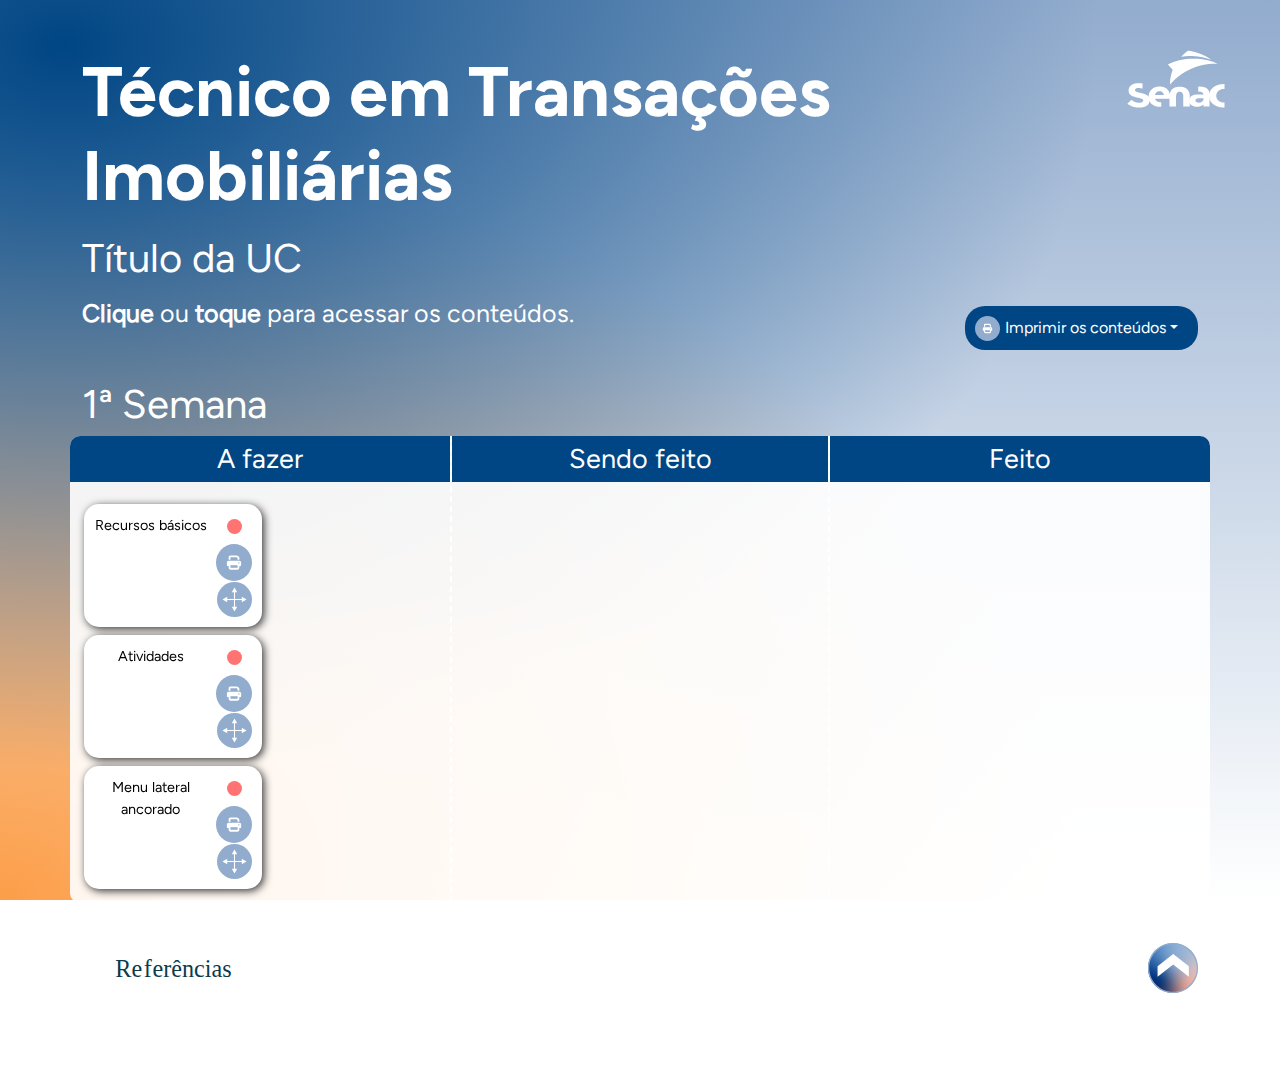
<file: index.html>
<!DOCTYPE html>
<html
  lang="pt-br"
  xmlns:mso="urn:schemas-microsoft-com:office:office"
  xmlns:msdt="uuid:C2F41010-65B3-11d1-A29F-00AA00C14882"
>
  <head>
    <meta charset="UTF-8" />
    <title>Técnico em Transações Imobiliárias</title>
    <meta name="viewport" content="width=device-width, initial-scale=1" />
    <link rel="stylesheet" href="assets/bootstrap/bootstrap.min.css" />
    <link rel="stylesheet" href="tela_inicial/default/css/cores.css" />
    <link rel="stylesheet" href="tela_inicial/default/css/style.css" />
    <script language="javascript">
	
      var uc = "TTIUC0" // aqui vai a sigla do curso e o numero da uc
    </script>
    <!--[if gte mso 9
      ]><xml>
        <mso:CustomDocumentProperties>
          <mso:display_urn_x003a_schemas-microsoft-com_x003a_office_x003a_office_x0023_Editor
            msdt:dt="string"
            >Gabriel
            Marques</mso:display_urn_x003a_schemas-microsoft-com_x003a_office_x003a_office_x0023_Editor
          >
          <mso:Order msdt:dt="string">20550400.0000000</mso:Order>
          <mso:display_urn_x003a_schemas-microsoft-com_x003a_office_x003a_office_x0023_Author
            msdt:dt="string"
            >Gabriel
            Marques</mso:display_urn_x003a_schemas-microsoft-com_x003a_office_x003a_office_x0023_Author
          >
          <mso:ContentTypeId msdt:dt="string"
            >0x010100393332CEE5C5294F9D2C3CF7CCDACBE5</mso:ContentTypeId
          >
        </mso:CustomDocumentProperties>
      </xml><!
    [endif]-->
  </head>

  <body class="bg-gradiente">
    <div class="circulo-1"></div>
    <div class="circulo-2"></div>

    <header>
      <div class="container">
        <div class="row justify-content-between">
          <div class="col-11">
            <h1>Técnico em Transações Imobiliárias</h1>
            <h2 class="my-3">Título da UC</h2>
          </div>
          <div class="col-1">
            <img src="tela_inicial/assets/logo_senac_2.png"/>
          </div>
        </div>
        <div class="row justify-content-between">
          <div class="col-12 col-lg-9">
            <h4><strong>Clique</strong> ou <strong>toque</strong> para acessar os conteúdos.</h4>
          </div>
          <div class="col-12 col-lg-2">
            <!--Botao com dropdown para selecionar os topicos do modulo para impressão-->
            <div class="dropdown">
              <button class="btMenuPrint dropdown-toggle" type="button" id="dropdownMenuPrint" data-bs-toggle="dropdown" aria-expanded="false">Imprimir os conteúdos</button>
              <ul class="dropdown-menu menuPrint" aria-labelledby="dropdownMenuPrint">
                <li><h6 class="dropdown-header">Semana 1</h6></li>
                <!--
                    Para imagens linkadas em um tópico onde estas estiverem em um diretorio diferente do padrão configurado no print2.js, devemos informar em qual pasta em que estão
                    as imagens(a pasta dentro do diretorio do topico, a partir da raiz do mesmo) utilizando a atributo data-imgpath="<nome da pasta>" no botão ou link que irá fazer
                    a chamada para o print. conforme o exemplo abaixo
                    <li><a class="dropdown-item imprimir" href="#" data-conteudo="01_recursos_basicos" data-imgpath="img">Recursos básicos</a></li>

                    caso o arquivo que deseja imprimir em uma pasta de conteudo nao seja index.html, podemos usar o atributo data-startpoint para passar o nome do arquivo
                    que deve ser aberto no print, por exemplo:
                    <a class="dropdown-item imprimir" href="#" data-conteudo="01_recursos_basicos" data-imgpath="img" data-startpoint="teste.html">Recursos básicos</a>
                -->
                <li><a class="dropdown-item imprimir" href="#" data-conteudo="01_recursos_basicos">Recursos básicos</a></li>
                <li><a class="dropdown-item imprimir" href="#" data-conteudo="02_atividades">Atividades</a></li>
                <li><a class="dropdown-item imprimir" href="#" data-conteudo="03_menu_lateral">Menu lateral ancorado</a></li>
                <li><a class="dropdown-item imprimir" href="#" data-conteudo="04_blocado">Template blocado</a></li>
                <li><a class="dropdown-item imprimir" href="#" data-conteudo="05_fundo_escuro">Template com background</a></li>
                <!-- <li role="separator" class="divider"></li>
                <li><h6 class="dropdown-header">Semana 2</h6></li>
                <li><a class="dropdown-item" href="#">...</a></li> -->
                <li role="separator" class="divider"></li>
                <li><a class="dropdown-item imprimir" href="#" data-conteudo="referencias">Referências</a></li>
              </ul>
            </div> 
          </div>
        </div>
      </div>
    </header>

    <div class="container grupos">
      <!-- 
			Uma div grupo contém os links de conteúdos de uma semana na UC, caso o curso
		tenha mais semanas, basta criar uma nova estrutura de grupo colocando um novo id (grupo6, por exemplo), se tiver menos semanas, basta excluir os grupos excedentes 
	     -->

      <!-- grupo 1 -->
      <div class="row">
        <div class="col-12">
          <h2>1ª Semana</h2>
        </div>
      </div>

      <div class="row grupo" data-group="grupo1">
        <h3 class="d-block d-lg-none">A fazer</h3>
        <div class="col-12 col-lg-4 drag-column">
          <h3 class="d-none d-lg-block">A fazer</h3>

          <ul class="drag-inner-list" id="1" data-index="lista-fazer">
            <!--
						exemplo de conteúdo em uma semana, cada link de conteúdo é um li
					    dentro de uma ul, sempre posicionados na lista-fazer inicialmente
				     -->
            <li class="drag-item fazer" data-item="link1" data-bs-toggle="tooltip" data-placement="top">
              <a href="01_recursos_basicos/index.html" target="_blank" class="link">Recursos básicos</a>
              <button class="btPrint imprimir" title="Imprimir o conteúdo" data-conteudo="01_recursos_basicos">Imprimir</button>
              <div class="dropdown dropdown-bubble">
                <a id="dLabel" data-bs-toggle="dropdown" data-bs-display="static" aria-haspopup="true" aria-expanded="false">
                  <span class="caret"></span>
                </a>
                <ul class="dropdown-menu" aria-labelledby="dLabel">
                  Mover para:
                  <li class="mover-fazer">A fazer</li>
                  <li class="mover-fazendo">Sendo feito</li>
                  <li class="mover-feito">Feito</li>
                </ul>
              </div>
            </li>
            <li class="drag-item fazer" data-item="link2" data-bs-toggle="tooltip" data-placement="top">
              <a href="02_atividades/index.html" target="_blank" class="link">Atividades</a>
              <button class="btPrint imprimir" title="Imprimir o conteúdo" data-conteudo="02_atividades">Imprimir</button>
              <div class="dropdown dropdown-bubble">
                <a id="dLabel" data-bs-toggle="dropdown" data-bs-display="static" aria-haspopup="true" aria-expanded="false">
                  <span class="caret"></span>
                </a>
                <ul class="dropdown-menu" aria-labelledby="dLabel">                 
                  Mover para:
                  <li class="mover-fazer">A fazer</li>
                  <li class="mover-fazendo">Sendo feito</li>
                  <li class="mover-feito">Feito</li>
                </ul>
              </div>
            </li>
            <li class="drag-item fazer" data-item="link3" data-bs-toggle="tooltip" data-placement="top">
              <a href="03_menu_lateral/index.html" target="_blank" class="link">Menu lateral ancorado</a>
              <button class="btPrint imprimir" title="Imprimir o conteúdo" data-conteudo="03_menu_lateral">Imprimir</button>
              <div class="dropdown dropdown-bubble">
                <a id="dLabel" data-bs-toggle="dropdown" aria-haspopup="true" data-bs-display="static" aria-expanded="false">
                  <span class="caret"></span>
                </a>
                <ul class="dropdown-menu" aria-labelledby="dLabel">
                  Mover para:
                  <li class="mover-fazer">A fazer</li>
                  <li class="mover-fazendo">Sendo feito</li>
                  <li class="mover-feito">Feito</li>
                </ul>
              </div>
            </li>
          </ul>
          <div class="mao">
            <img src="tela_inicial/assets/ico_mao.png" class="img-responsive" />
          </div>
        </div>

        <h3 class="d-block d-lg-none">Sendo feito</h3>
        <div
          class="col-12 col-lg-4 drag-column drag-column-in-progress"
        >
          <h3 class="d-none d-lg-block">Sendo feito</h3>
          <ul class="drag-inner-list" id="2" data-index="lista-fazendo"></ul>
        </div>
        <h3 class="d-block d-lg-none">Feito</h3>
        <div class="col-12 col-lg-4 drag-column">
          <h3 class="d-none d-lg-block">Feito</h3>
          <div class="setinha"></div>
          <div class="exemplo"></div>
          <ul class="drag-inner-list" id="3" data-index="lista-feito"></ul>
        </div>
      </div>
      <!-- grupo 1 -->

      <div class="d-flex justify-content-between">
        <a
          href="referencias/index.html"
          target="_blank"
          class="referencias"
          title="Referências"
          role="button"
          ><img
            src="tela_inicial/assets/btn_referencias.svg"
            alt="Referencias"
        /></a>
        <a href="#" class="voltar-topo" role="button" title="Voltar ao topo"><img src="assets/images/bt_topo.svg" class="seta-topo"></a>
      </div>

      <div class="modal fade" id="modal-id">
        <div class="modal-dialog">
          <div class="modal-content">
            <div class="modal-body">
              <div class="separador">
                <h4>Mover para:</h4>
              </div>
              <div class="separador">
                <p class="botao-fazendo">Sendo feito</p>
              </div>
              <div class="separador">
                <p class="botao-feito">Feito</p>
              </div>
            </div>
          </div>
        </div>
      </div>
    </div>
    <div class="circulo-3"></div>
    <div class="circulo-4"></div>


    <!-- partial -->
    <script src="tela_inicial/default/js/jquery.min.js"></script>

    <script src="tela_inicial/default/js/dragula.min.js"></script>
    <script src="tela_inicial/default/js/script.js"></script>
    <script src="assets/bootstrap/bootstrap.bundle.min.js"></script>
    <script src="tela_inicial/default/js/bootstrap.min.js"></script>
    <script>
      $(function () {
        var titulo;

        $(".drag-item.fazer").hover(function () {
          titulo = $(this).children().first().text();
          $(this).attr("data-original-title", titulo);
        });

        var tooltipTriggerList = [].slice.call(document.querySelectorAll('[data-bs-toggle="tooltip"]'))
        console.log(tooltipTriggerList)
        var tooltipList = tooltipTriggerList.map(function (tooltipTriggerEl) {
          return new bootstrap.Tooltip(tooltipTriggerEl)
        })


      });
    </script>
    <script>
      var scriptElem=document.createElement("script");
      scriptElem.src="https://plugin.handtalk.me/web/latest/handtalk.min.js",
      scriptElem.charset="UTF-8",
      scriptElem.onload=function(){
            window.ht = new HT({
                token:"bf5b7efb148a829a126a0e0c9fd533bf",
                align:"top",
                videoEnabled: true,
                ytEmbedReplace: true,           
                mobileConfig:{align:"right",
                              actionsAlign:"top",
                              customButtonStyle:{
                                    borderRadius:"6px",
                                    size:"38px",
                                    horizontalMargin:"13px",
                                    bottomMargin:"140px",
                                    rightMargin:"40px"}
                              }
              });        
          $('.ht-skip').attr("aria-hidden","true")
        },
      document.body.appendChild(scriptElem);
    </script>
  </body>
</html>
</file>
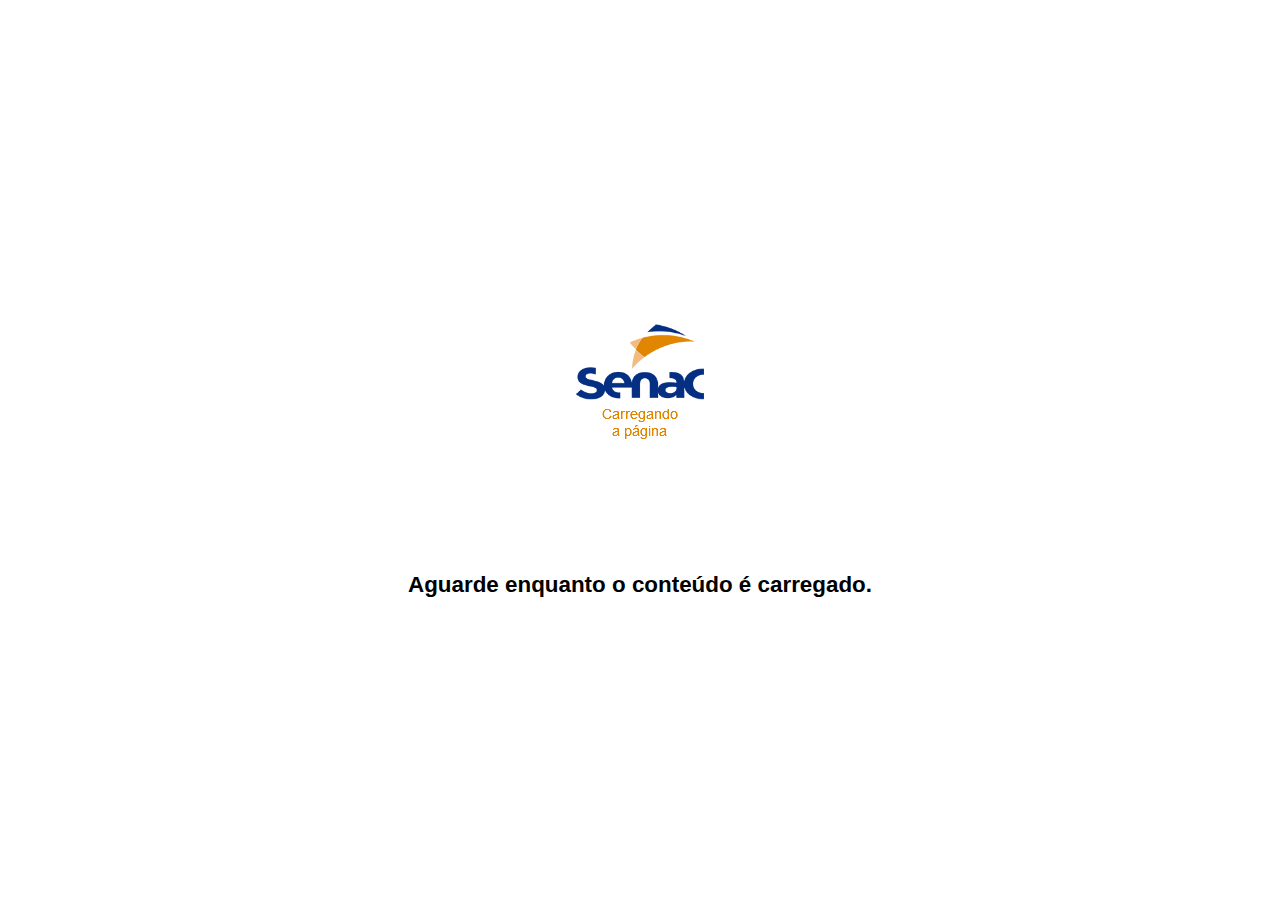
<file: print/index.html>
<!DOCTYPE html>
<html lang="pt-br">
<head>
    <link href="../assets/bootstrap/bootstrap.min.css" rel="stylesheet">
    <link href="../assets/css/preloader.css" rel="stylesheet">
    <link href="../assets/fa/css/all.min.css" type="text/css" rel="stylesheet">
    <link href="../assets/css/cores.css" type="text/css" media="all" rel="stylesheet">
    <link href="print/leitor.css" type="text/css" media="all" rel="stylesheet">
    <link href="print/print.css" type="text/css" rel="stylesheet">
    <title>Versão para impressão</title>
</head>
    <body>
        <div class="preloader">
            <div class="anim"></div>
            <p>Aguarde enquanto o conteúdo é carregado.</p>
        </div>
        <div class="bg-topo-print text-center">
            <button class="btn btn-info" onclick="window.close()">Cancelar</button><span class="text-white" style="margin-left: 10px; margin-right: 10px;">|</span>
            <button type="button" onclick="javascript:print()" class="btn btn-primary">
            <span class="fa fa-print"></span> Imprimir</button>
            <span class="d-none d-lg-inline-block"><span style="margin-left: 10px; margin-right: 10px;">|</span> <span class="fa fa-font" style="margin-right: 10px;"></span>
            <button class="btn btn-primary active" onclick="fontSize(0)">Padrão</button>
            <button class="btn btn-primary" onclick="fontSize(1)">Médio</button>
            <button class="btn btn-primary" onclick="fontSize(2)">Grande</button></span>
        </div>

        <img src="../assets/images/logo_senac_colorido.png" id="marcadaguaLogo">

        <div id="booklet" class="visualizar-print">
            <h1><span id="nome-curso"></span></h1>
            <div id="ajaxPages"></div>
        </div>

        <script src="../assets/js/jquery-3.6.0.min.js"></script>
        <script src="../assets/bootstrap/bootstrap.bundle.min.js"></script>
        <script src="print.js"></script>
    </body>
</html>
</file>
<file: tela_inicial/default/css/cores.css>
@charset "utf-8";
/*
	Variáveis em cascata para facilitar a mudança de cores de um curso para o outro.
*/
:root{
	--cor-primaria: #92ACCE;
	--cor-secundaria: #004684;
	--cor-terciaria: #fc9e49;

	--bg-gradiente-primario: var(--cor-terciaria);
	--gradiente-primario: linear-gradient(30deg, var(--cor-terciaria) 10%, rgba(50,176,175,1) 50%, var(--cor-secundaria) 92%);

	--gradiente-borda: linear-gradient(#fff, #fff) padding-box,
	linear-gradient(80deg, var(--cor-terciaria) 10%, var(--cor-primaria) 50%, var(--cor-secundaria) 92%) border-box;

	--bg-gradiente-secundario: rgb(80,215,226);
	--gradiente-secundario: linear-gradient(60deg, var(--cor-primaria) 0%, var(--cor-primaria) 18%, var(--cor-terciaria) 100%);


	--gradiente-fundo: var(--cor-terciaria);
	--gradiente-bg: radial-gradient(farthest-corner at 5% 5%, var(--cor-secundaria) 0%, transparent 60%), 
	radial-gradient(farthest-corner at 0 100%, var(--cor-terciaria) 0%, transparent 60%), 
	linear-gradient(180deg, var(--cor-primaria) 0%, #fff 100%);
}
/*layout com fundo gradiente*/
.bg-gradiente{
	background-image: var(--gradiente-bg);
}
.bg-gradiente .pagina > *{
	color: #fff;
}

/*elementos que levam gradiente primário - três cores*/
#topo, .prognroll-bar{
	background: var(--bg-gradiente-primario);
	background: var(--gradiente-primario);
}
.circulo-2, .circulo-4 {
	background: var(--cor-primaria);
}
.btMenuPrint, .drag-column h3{background-color: var(--cor-secundaria);}
.btMenuPrint:hover, 
.menuPrint.dropdown-menu li a:hover::before,
.dropdown-bubble .dropdown-menu{background-color: var(--cor-secundaria);}
</file>
<file: tela_inicial/default/css/style.css>
@charset "utf-8";

@font-face {
    font-family: "figtree";
    src: url("../fonts/Figtree-Regular.ttf");
}
@font-face {
    font-family: "figtree-italic";
    src: url("../fonts/Figtree-Italic.ttf");
}
@font-face {
    font-family: "figtree-bold";
    src: url("../fonts/Figtree-Bold.ttf");
}


* {
  box-sizing: border-box;
}
html{
  scroll-behavior: smooth;
}
body {
  background-attachment: fixed;
  width: 100%;
  height: 100vh;
  color: white;
  font-family: 'figtree';
  font-weight: 300;
  line-height: 1.5;
  -webkit-font-smoothing: antialiased;
  overflow-x: hidden;
  position:relative;
}

header {
  padding-top: 50px;
  margin-bottom: 30px;
}

h1 {
  font-family: 'figtree-bold' !important;
  font-weight: bold;
  font-size: 70px;
  color: #ffffff;
  margin-bottom: 0px;
}

h2 {
  font-family: 'figtree';
  font-size: 40px;
  color: #ffffff;
  font-weight: 300;
}

h3 {
  font-family: 'figtree';
  font-size: 27px;
  color: #000;
}
.h4, h4 {
  font-family: 'figtree';
  font-size: 25px;
}
hr {
  width: 200px;
  height: 10px;
  border-radius: 5px;
  background: #4A74C1;
  border-top: unset;
  margin: 10px 0 15px;
}
a{
  color: inherit;
}
a:hover {
  text-decoration: none;
  color: inherit;
}
li a{
  display: block;
  width: 100%;
  height: 100%;
}
.container.grupos{
  padding-bottom: 50px;
}

.grupo {
  background: rgba(255,255,255,.9);
  border-radius: 10px;
  display: flex;
  margin-bottom: 40px;
  position: relative;
  z-index: 10;
}

.grupo .drag-column {
  min-height: 220px;
  padding-left: 0;
  padding-right: 0;
  padding-top: 0;
}
.drag-column h3 {
  width: 100%;
  margin-top: 0;
  color: white;
  text-align: center;
  padding-top: 7px;
  padding-bottom: 7px;
}
.drag-column:first-of-type h3 {
  border-top-left-radius: 10px;
}
.drag-column:last-of-type h3 {
  border-top-right-radius: 10px;
}
.margin50{
  margin-top: 50px;
}
.drag-column-in-progress {
  border-right-style: dashed;
  border-left-style: dashed;
  border-color: #fff;
  border-width: 2px;
}
.drag-item > a {
  padding-top: 10px;
  width: 100%;
  overflow: hidden;
  height: 90%;
  line-height: 22px;
  padding-left: 10px;
  font-size: .9em;
  padding-right: 55px;
  text-decoration: none;
}

.border{
  padding: 10px;
  width: 100%;
  max-width: 640px;
  font-size: 1.4rem;
  border: 1px solid white;
  line-height: 1.4;
  margin-top: 10px;
  margin-bottom: 30px;
}

.exemplo {
  width: 197px;
  height: 142px;
  background: url(../../assets/card_instrucao.png) no-repeat;
  display: none;
  position: absolute;
}

.setinha {
  background-image: url(../../assets/seta.png);
  background-repeat: no-repeat;
  position: absolute;
  left: -120px;
  top: 130px;
  animation: seta 2s infinite;
  width: 0px;
  height: 34px;
  background-size: 134px 34px;
  display: none;
}

.btPrint{
  display: block;
  position: absolute;
  top: 40px;
  right: 10px;
  z-index: 99;
  background-image: url(../../assets/printer.svg);
  background-size: 38px;
  width: 36px;
  height: 37px;
  border-radius: 50%;
  background-position: center center;
  background-repeat: no-repeat;
  border: 0;
  font-size: 0;
}
.btPrint:hover{
  transform: scale(1.1);
}
.btMenuPrint{
  padding: 10px 20px;
  padding-left: 40px;
  font-size: 1.6rem;
  border-radius: 20px;
  border: 0;
  float: right;
  margin-top: .5rem;
  font-weight: 500;
  font-size: 16px;
  color: #fff;
  background-image: url(../../assets/printer.svg);
  background-size: 25px;
  background-repeat: no-repeat;
  background-position: 10px center;
}
.btMenuPrint:hover, .dropdown.dropdown-bubble:hover{
  transform: scale(1.1);
}
.menuPrint{
  border: 0;
}
.menuPrint.dropdown-menu li{
  border: 0;
  background-image: none !important;
}
.menuPrint.dropdown-menu li a::before{
  background-image: url(../../assets/printer.svg);
  content: "";
  display: inline-block;
  width: 30px;
  height: 30px;
  vertical-align: middle;
  border-radius: 15px;
  background-position: center center;
  background-size: 30px;
  background-repeat: no-repeat;
  margin-right: 5px;
  margin-left: -10px;  
}
ul.menuPrint.dropdown-menu:before{
  display: none;
}

.referencias{
  height: 80px;
  width: 200px;
}

@keyframes seta {
  0% {
    width: 0px;
    height: 34px;
  }
  80% {
    width: 134px;
    height: 34px;
  }
  100% {
    width: 134px;
    height: 34px;
  }
}

ul {
  list-style-type: none;
  margin: 0;
  padding: 0;
}

.drag-container {
  max-width: 1000px;
  margin: 20px auto;
}

.drag-list {
  display: flex;
  align-items: flex-start;
}

.drag-column h2 {
  font-size: 0.8rem;
  margin: 0;
  text-transform: uppercase;
  font-weight: 600;
}

.drag-inner-list {
  min-height: 150px;
  padding: 10px;
}

.drag-item {
  width: 197px;
  height: 130px;
  transition: all 0.3s cubic-bezier(0.23, 1, 0.32, 1);
  font-family: 'figtree', sans-serif;
  font-weight: 300;
  font-size: 16px;
  color: #000000;
  display: inline-grid;
  /* padding: 50px 15px; */
  text-align: center;
  cursor: pointer;
  background-size: contain;
  margin: 4px;
  border-radius: 15px;
  filter: drop-shadow(2px 2px 4px #333);
  position: relative;
  z-index: 1;
  background: #fff;
}
/* 
.drag-item:hover {
  transform: scale(1.03);
} */

.drag-item.fazer::before {
  content: '';
  display: block;
  height: 15px;
  width: 15px;
  background: #ff7373;
  border-radius: 100%;
  position: absolute;
  right: 20px;
  top: 15px;
}

.drag-item.fazendo::before {
  content: '';
  display: block;
  height: 15px;
  width: 15px;
  background: #f2e461;
  border-radius: 100%;
  position: absolute;
  right: 20px;
  top: 15px;
}

.drag-item.feito::before {
  content: '';
  display: block;
  height: 15px;
  width: 15px;
  background: #45ff9d;
  border-radius: 100%;
  position: absolute;
  right: 20px;
  top: 15px;
}

.drag-item.is-moving {
  -webkit-transform: scale(1.5);
  transform: scale(1.5);
  background: rgba(0, 0, 0, 0.8);
}

/* Dragula CSS  */

.gu-mirror {
  position: fixed !important;
  margin: 0 !important;
  z-index: 9999 !important;
  opacity: 0.8;
  list-style-type: none;
}

.gu-hide {
  display: none !important;
}

.gu-unselectable {
  -webkit-user-select: none !important;
  -moz-user-select: none !important;
  -ms-user-select: none !important;
  user-select: none !important;
}

.gu-transit {
  opacity: 0.2;
}

@media (max-width: 991px) {
  header{
    padding-top: 15px;
    margin-bottom: 30px;
  }
  h1{
    font-size: 40px;
  }
  h2 {
    font-size: 32px;
  }
  h3 {
    background: rgba(255,255,255,.9);
    margin: 0;
    padding: 10px 20px;
    display: flex;
    border-top-left-radius: 20px;
    border-top-right-radius: 20px;
  }
  .grupo {
    display: block;
    background-color: unset;
  }
  .drag-column-in-progress {
    border: unset;
  }
  .drag-inner-list {
    height: 100px;
    display: inline-flex;
  }
  .drag-list {
    display: block;
  }
  .grupo .drag-column {
    min-height: 167px;
    margin-bottom: 50px;
    background: rgba(255,255,255,.9);
    overflow-x: scroll;
    border-bottom-right-radius: 20px;
    border-bottom-left-radius: 20px;
  }
  .visible-xs {
    display: flex !important;
  }
  hr {
    width: 200px;
    height: 13px;
    border-radius: 5px;
    background: #4A74C1 ;
    border-top: unset;
    margin: 20px 0 0;
}
.margin50 {
  margin-top: unset;
}
.drag-item{
  margin-right: 20px;

}
}

@media screen and (min-width: 1600px) {
  .container {
    width: 1360px;
  }
}

.dropdown-bubble{
  display: inline-table;
  text-align: right;
}

.dropdown-bubble .dropdown-menu {
  margin-top: 0.8em;
  color: #ffffff;
  min-width: 108px;
  padding: 0 9px;
  border-radius: 6px;
  right: 0;
  bottom: 50px;
  height: 74px;  
}
.dropdown.dropdown-bubble{
  background: url(../../assets/direcionais.svg) no-repeat right 10px bottom 10px;
  background-size: 35px;
}
.show {
  position: relative;
  z-index: 100;
}
.caret {
  display: inline-block;
  width: 45px;
  height: 0;
  color: transparent;  

}

.dropdown-bubble .dropdown-menu li{
  cursor: pointer;
  font-weight: bold;
}



@media only screen and (min-width: 1000px) and (max-width: 1400px){
  .drag-item {
    width: 178px;
    height: 123px;
    background-size: contain;
  }
}

.mao{
  position: absolute;
  width: 35px;
  bottom: 0;
  left: 82%;
  animation: anima-mao 3s;
  animation-iteration-count: 2;
  display: none;
}

@keyframes anima-mao{
  from
  {
    left: 82%;
  }
  to 
  {
    left: 10%;
  }
}

.modal-dialog {
  position: fixed;
  width: 78%;
  margin: 10px;
  bottom: 0;
  left: 8%;
}

.modal-body{
  color: #007950;
  text-align: center;
  padding: 3px;
}

.modal-body h4{
  font-size: 22px !important;
}

.modal-body p{
  font-weight: bold;
  font-size: 22px;
  cursor: pointer;
}

.separador{
  border-bottom: 1px solid #e7e7e0;
}

.separador:nth-child(3){
  border-bottom: unset;
}


.ui-loading .ui-loader { display: block; }
.ui-loader { display: none; position: absolute; opacity: .85; z-index: 100; left: 50%; width: 200px; margin-left: -130px; margin-top: -35px; padding: 10px 30px; }



/**
*** Seta para BAIXO
**/
.dropdown-menu:before {
  content: "";
  display: block;
  vertical-align: middle;
  margin-right: 10px;
  width: 0;
  height: 0;
  border-left: 7px solid transparent;
  border-right: 7px solid transparent;
  border-top: 7px solid var(--cor-primaria);
  position: absolute;
  top: 72px;
  right: 0;
}
.dropdown-menu li{
  border-bottom: 0.8px dashed #eeee;
}

.disabled, .disabled h3{
  color: #AEB7B2;
  background: #E1F3EC;
}

.dropdown-menu .disabled{
  color: #AEB7B2;
  background-color: unset;
}

.voltar-topo{
  height: 50px;
  width: 50px;
  z-index: 999;
}
.voltar-topo:hover{transform: scale(1.1);}

.mover-fazer{
  display: none;
}





@media only screen and (min-width:1000px) and (max-width: 1400px){
  .dropdown-bubble .dropdown-menu{
    padding: 0 8px;
  }

  .dropdown-menu::before {
    content: "";
    display: block;
    vertical-align: middle;
    margin-right: 10px;
    width: 0;
    height: 0;
    border-left: 7px solid transparent;
    border-right: 7px solidtransparent;
    border-top: 7px solid    #808DA3;
    position: absolute;
    top: 63px;
    right: 15px;
}
.drag-item p {
  padding: 38px 10px 0;
}
}

.tooltip.in{
  opacity: 1;
}
.tooltip > .tooltip-inner {
  background-color: #808DA3;
  opacity: 1;
}

.tooltip-arrow{ 
  border-top-color:#808DA3 !important; 
}




/*ajustes para o botao com popup*/

.drag-item{
  position: relative;
}

.dropdown.dropdown-bubble{
  height: 55px;
  width: 55px;
  bottom: 0;
  right: 0;
  position: absolute;
}
.dropdown.dropdown-bubble > .ui-link{
  position: absolute;
  bottom: 0;
  right: 0;
  width: 100%;
}


.circulo-1 {
  position: absolute;
  left: -250px;
  z-index: 3;
}
.circulo-1 {
  position: absolute;
  left: -250px;
  z-index: 3;
  width: 500px;
  height: 500px;
  background: url(../../../assets/images/quadrado_ripado.svg) no-repeat;
  background-size: cover;
  top: -55px;
  transform: rotate(20deg);
}
.circulo-2 {
  height: 250px;
  width: 250px;
  position: absolute;
  top: 435px;
  left: -20px;
  transform: rotate(200deg);
}

.circulo-3 {
  transform: rotate(200deg);
  background: url(../../../assets/images/quadrado_ripado.svg) no-repeat;
  position: absolute;
  width: 500px;
  height: 500px;
  bottom: -385px;
  right: -60px;
  background-size: cover;
}
.circulo-4 {
  height: 150px;
  transform: rotate(200deg);
  width: 150px;
  position: absolute;
  bottom: 50px;
  right: 30px;
}
@media screen and (max-width: 2000px) {
  .circulo-1, .circulo-2, .circulo-3, .circulo-4 {
    transform: scale(0.7) rotate(200deg);
    z-index: 9;
  }

}
@media screen and (max-width: 1680px) {
  .circulo-2, .circulo-3, .circulo-4 {
    transform: rotate(200deg) scale(0.5);
    z-index: 9;
  }
  .circulo-1 {
    left: -325px;
    transform: rotate(20deg) scale(0.5);
  }
  .circulo-2 {
    top: 200px;
    z-index: 2;
    left: -150px;
  }
  .circulo-3{right: -245px;}
  .circulo-4 {
    right: 0px;
    bottom: -100px;
  }
}

@media screen and (max-width: 1330px) {
  .circulo-1, .circulo-2, .circulo-3, .circulo-4 {
    display: none;
  }
}

@media screen and (max-width:500px) {
  .grupo {
    padding-left: 15px;
    padding-right: 15px;
  }
  .grupo .drag-column{overflow-y: hidden;}
}
</file>
<file: assets/css/preloader.css>
.preloader{
    width: 100vw;
    height: 100vh;
    background-color: white;
    display: flex;
    flex-direction: column;
    justify-content: center;
    align-items: center;
    position: fixed;
    z-index: 9999;
    left: 0;
    top: 0;
}
@keyframes preloaderAnim {
    from{
        background-position: 0;
    }
    to{
        background-position: -1410px;
    }
}
.preloader .anim{
    background-image: url(../images/senac_loader.png);
    width: 234px;
    height: 238px;
    animation: preloaderAnim 800ms steps(6) infinite;
    background-repeat: no-repeat;
    margin-bottom: 2rem;
}
.preloader p{
    font-size: 1.4rem;
    font-family: sans-serif;
    font-weight: bolder;
    color: #14438F;
    text-align: center;
}
</file>
<file: assets/css/cores.css>
@charset "utf-8";
/*
	Variáveis em cascata para facilitar a mudança de cores de um curso para o outro.
*/
:root{
	--cor-primaria: #92acce;
	--cor-secundaria: #004684;
	--cor-terciaria: #fc9e49;

	--bg-gradiente-topo: var(--cor-terciaria);
	--gradiente-topo: linear-gradient(90deg, var(--cor-secundaria) 0%, var(--cor-primaria) 50%, var(--cor-terciaria) 100%);

	--gradiente-borda: linear-gradient(#fff, #fff) padding-box,
	linear-gradient(270deg, var(--cor-terciaria) 0%, var(--cor-secundaria) 100%) border-box;

	--bg-gradiente-menu: var(--cor-terciaria);
	--gradiente-menu: radial-gradient(farthest-corner at 0 0, var(--cor-terciaria) 0%, transparent 60%), 
	radial-gradient(farthest-corner at 100% 100%, var(--cor-secundaria) 0%, transparent 60%), 
	linear-gradient(180deg, var(--cor-primaria) 0%, var(--cor-primaria) 100%);

	--gradiente-referencias: radial-gradient(circle at 0 10%, var(--cor-primaria) 0, transparent 50%), radial-gradient(circle at 40% 150%, var(--cor-secundaria) 0, #fff 60%);

	--gradiente-fundo: var(--cor-terciaria);
	--gradiente-bg: radial-gradient(farthest-corner at 5% 5%, var(--cor-terciaria) 0%, transparent 60%), 
	radial-gradient(farthest-corner at 0 100%, var(--cor-secundaria) 0%, transparent 60%), 
	linear-gradient(180deg, var(--cor-primaria) 0%, #fff 100%);
}

/*ALTERAR MANUAL PARA TODOS OS CURSOS*/
.bt-objeto .camada-blur{
	background: rgba(146, 172, 206, 0.6);
}
/*ALTERAR PARA TODOS OS CURSOS*/

/*layout com fundo gradiente*/
.bg-gradiente{
	background-color: var(--gradiente-fundo);
	background-image: var(--gradiente-bg);
}
.bg-gradiente .pagina > *{
	color: #fff;
}

/*página de referências*/
.referencias{
    background: var(--gradiente-referencias);
}

/*elementos que levam gradiente primário - três cores*/
#topo, .prognroll-bar{
	background: var(--bg-gradiente-topo);
	background: var(--gradiente-topo);
}
.borda-colorida, .destaque.borda-colorida{
	background: var(--gradiente-borda);
	color: #000;
}

/*elementos que levam gradiente secundário - duas cores*/
.modal-header, .destaque.gradiente,
.multipla-escolha button::before, .game-titulo,
.audio-player input[type=range]::-webkit-slider-thumb,
.audio-player input[type=range]::-webkit-slider-runnable-track,
.audio-player input[type=range]:focus::-webkit-slider-runnable-track{
	background: linear-gradient(270deg, var(--cor-terciaria) 0%, var(--cor-secundaria) 100%);
}
.audio-player input[type=range]::-moz-range-track,
.audio-player input[type=range]::-moz-range-thumb {
	background: var(--bg-gradiente-topo);
	background: var(--gradiente-topo);
}
.offcanvas{
	background: var(--bg-gradiente-menu);
	background: var(--gradiente-menu);
}

/*elementos que levam a cor primária*/
.carousel-indicators .indicador, .splide__pagination__page, .modal-body, 
.popover, .tab-content, .multipla-escolha button,
.f-positivo, .f-negativo, .game-body .slot, .resp, .bg-podcast{
	border-color: var(--cor-primaria);
}
.nav-tabs .nav-link.active, .nav-tabs .nav-link:hover{
	border-top-color: var(--cor-primaria);
	border-left-color: var(--cor-primaria);
	border-right-color: var(--cor-primaria);
}
.carousel-indicators [data-bs-target].active, .splide__pagination__page.is-active,
.game-associar-colunas button.item, .botao:hover {
	border-color: var(--cor-primaria);
	background: var(--cor-primaria);
}
.botao, .game-body .card, .game-associar-colunas button.item:hover::before, 
.game-associar-colunas button.selecionado, .game-associar-colunas button.selecionado::before,
.txtacao{
	border-color: var(--cor-primaria);
	color: var(--cor-primaria);
}
.hvr-sweep-to-right:before, .popover-header, .nav-tabs .nav-link,
thead, .accordion-button, .accordion-button:not(.collapsed){background-color: var(--cor-primaria);}

td{
	border-left-color: #fff;
	border-bottom-color: var(--cor-primaria);
}
.page-link{color: var(--cor-primaria)}
.page-item.active .page-link, .list-group-item.active{
	background: var(--cor-primaria);
	border-color: var(--cor-primaria)
}
.botao:hover{
	color: #fff;
	background: var(--cor-primaria);
}

.bt-objeto:hover::after{color: var(--cor-primaria);}

/*elementos que levam a cor secundária*/
mark{background: var(--cor-terciaria);}

/*elementos que levam a cor terciária*/
.bt-hamburguer, 
.offcanvas-header .bt-fecharmenu{background: var(--cor-terciaria);}
</file>
<file: print/print/print.css>
@import url(LibreFranklin/LibreFranklin.css);

#marcadaguaLogo { display: none !important; }

.bt-print{
  background: url('../images/impressao.svg') no-repeat;
  width: 68px;
  height: 62px;
  border: none;
  transition: all .5s;
}
.bt-print:hover{
  transform: scale(1.1);
}

.only-print, .apenas-print, .apenas-imprimir {
  display: none;
}

@media print {
  @page {
    size: A4;
    margin-top: 1cm;
    margin-bottom: 1cm;
    margin-right: 1cm;
    margin-left: 2cm;
  }

  html, body {
    height: 100%;
    padding-left: unset;
    padding-right: unset;
  }

  *,
  *:before,
  *:after,
  *:first-letter,
  p:first-line,
  div:first-line,
  blockquote:first-line,
  li:first-line {
    background: transparent !important;
    color: #000 !important;
    box-shadow: none !important;
    text-shadow: none !important;
  }
      
  header{
    display: none !important;
  }
  img, .equacoes, figure, .print-proteger {
    page-break-inside: avoid !important;
    max-width: 500px !important;
  }
  a[href]:after {
    content: " (" attr(href) ")";
  }
  a[data-toggle='collapse']:after {
    content: "";
  }
    
  #marcadaguaLogo {
    display: block !important;
    position: fixed;
    top: 1cm;
    left: 0px;
    width: auto;
    height:auto;
    opacity: 0.07;
    z-index: 1;
  }

  .pagina, .container{
    padding: 0 !important;
    margin: 0 !important;
    page-break-before: unset !important;
    width: 100% !important;
  }
  
  h1, h1.visually-hidden{
    font-size: 24pt;    
  }
  h2, h2.visually-hidden{
    font-size: 20pt;
  }
  h3, h3.visually-hidden{
    font-size: 18pt;   
  }
  h4, h4.visually-hidden{
    font-size: 16pt;   
  }
  h5, h5.visually-hidden{
    font-size: 14pt;    
  }
  h6, h6.visually-hidden{
    font-size: 12pt;    
  }
  *{
    font-family: 'Libre Franklin Regular' !important
  }
  h1,h2,h3,h4,h5,h6{
    margin: 1rem 0;
    font-family: 'Libre Franklin Bold';
    color: black;
  }
  p{
    font-size: 12pt;
    color: black
  };
  .icone::before{
    display: none !important;   
    background-color: transparent !important;
    visibility: hidden !important;
  }
  .caixa, .caixa.icone{
    border: 2px dashed grey;
    padding: 1rem;
    margin-top: 1rem;
    margin-bottom: 1rem;
    margin-left: .5rem;
    margin-right: .5rem;    
  }
  .visually-hidden.print{
    position: relative!important;
    width: auto!important;
    height: auto!important;
    padding: initial!important;
    margin: initial!important;
    overflow: visible!important;
    clip:unset!important;
    white-space:normal!important;
    border: 0!important;
  }

  /*paindel de abas*/
  .painel-abas .tab-content{
    border: 0;
    padding: 0;
    box-shadow: none;
    margin: 0;
    width: 100%;
  }
  .tab-content{
    border: 0;
    margin: 0;
    box-shadow: none;
    width: 100%;
  }
  .nav.nav-tabs{
    display: none;            
  }
  .tab-content .tab-pane{
    display: block;
    padding: 1.6rem;
    border: 2px solid;
    page-break-inside: unset !important;
    line-height: 1.2;
    margin: 1.2rem 0;
    width: 100%;
  }

  /*accordion*/
  .accordion .accordion-collapse{
    height: initial;
    display: block;
  }
  .accordion-item{
    page-break-inside: avoid;
  }
  .accordion-header button, .modal-title{font-size: 15pt !important;}

  /*carousel*/
  .carousel{
    margin:0;
    padding: 0;
  }
  .carousel .carousel-inner{
    overflow: initial;
    padding: 0;
    margin: 0;
  }
  .carousel .carousel-inner .carousel-item{
    display: block !important;
    opacity: 1 !important;
    margin: 1.2rem;
  }
  .carousel .carousel-indicators,
  .carousel .carousel-control-prev,
  .carousel .carousel-control-next{
    display: none;
  }

  /*vídeos*/
  iframe, iframe.youtube-pl{
    display: none;
  }

  /*vamos praticar*/
  .caixa.icone.praticar{
    padding: none;
    margin: 0;
  }
  .esquemaDaBru{
    page-break-inside:auto;
    page-break-after:auto;
    page-break-before:auto;
  }
  .esquemaDaBru .btn-sesc{
    border: 0;
    box-shadow: none;
    page-break-inside:auto;
    page-break-after:auto;
    page-break-before:auto;
  }
  .esquemaDaBru .feedbacks{
    display: none;
  }
  .clique{
    display: none;
  }
  .modal, .modal.fade{
    display: block;
    position: relative;
    left: initial;
    top: initial;
    overflow-x: visible;
    overflow-y: visible;
    opacity: 1;
  }
  .modal-dialog{
    transform: none;
    transition: none;
    width: auto;
    margin: 0;
    margin-top: 5rem;
    margin-bottom: 0rem;
  }
  .modal-dialog .modal-header .btn-close{
    display: none;
  }
  .modal-dialog  .modal-footer button{
    display: none;
  }
  .modal-dialog.modal-fullscreen{
    padding: 0;
    margin-top: 2rem;  
    transform: none;
  }
  .modal-dialog.modal-fullscreen .container{
    max-width: initial !important;
    padding-left: 0 !important;
    padding-right: 0 !important;
    background-color: white !important;
  }

  /* SUMIR COM TUDO QUE NÃO ESTEJA NA DIV booklet */
  body > *:not(#booklet) {
    display: none;
  }
  /* FIM-/SUMIR COM TUDO QUE NÃO ESTEJA NA DIV booklet */

  /* TAGS .print e .no-print */
  .no-print, .nao-imprimir{
    display: none;
  }
  .print, .imprimir{
    display: initial !important;
  }
  .print, .only-print, .apenas-print, .imprimir, .apenas-imprimir {
    display: block !important;
  }
  .acessivel.print, .acessivel.imprimir {
    width: unset;
    height: unset;
    padding: unset;
    margin: unset;
    border: unset;
    font-size: unset;
    overflow: unset;
  }
  .no-print, .nao-imprimir {
    display: none !important;
  }
  .quebrar-depois, .break-after {
    page-break-after: always;
  }
  .quebrar-antes, .break-before {
    page-break-before: always;
  }
  .evitar-quebra, .break-inside-avoid {
    page-break-inside: avoid;
  }

  .splide__pagination{display: none !important;}
  .splide__list li{list-style: none !important;}

  /* código para tabela não desconfigurar na versão impressa */
  table.text-left.align-middle {
    width: 80% !important;
    border-collapse: collapse !important;
    margin-bottom: 10px !important;
    margin: auto !important;
  }

  table.text-left.align-middle th {
    background-color: #1A4480 !important;
    border: 1px solid black !important;
    padding: 8px !important;
    text-align: left !important;
    width: 50% !important;
    display: table-cell !important;
  }

  table.text-left.align-middle td {
    border: 1px solid black !important;
    padding: 8px !important;
    text-align: left !important;
    width: 50% !important;
  }
  .figure-caption{
    margin-top: 10px;
  }
  /* código para tabela não desconfigurar na versão impressa */

  .accordion-transcricao, .modal.transcricao{
    width: 90%;
    border: 2px solid;
    margin: 20px auto;
    padding: 10px;
  }
  .destaque.gradiente{background: transparent;}

  ul li{list-style-type: disc !important;}
  ol li{list-style-type: auto !important;}
  ol[type="a"] li{list-style-type: lower-alpha !important;}

  .bt-tooltip{text-decoration: underline;}
}
</file>
<file: print/print/leitor.css>
@import url(LibreFranklin/LibreFranklin.css);

.pagina p, .pagina li, .pagina a{
  font-family: 'Libre Franklin Regular';
}

/* SUPER RESET */
.pagina *{
  all: unset;
}
.pagina *:before{
  all: unset;
}

/* VALORES DEFAULT DE TUDO*/
.pagina a:link	{
  color: (internal value);
  text-decoration: underline;
  cursor: auto;
}
.pagina a:visited{
  color: (internal value);
  text-decoration: underline;
  cursor: auto;
}
.pagina a:link:active{
  color: (internal value);
}
.pagina a:visited:active{
  color: (internal value);
}
.pagina b{
  font-weight: bold;	
}
.pagina blockquote	{
  display: block;	
  margin-top: 1em;
  margin-bottom: 1em;
  margin-left: 40px;
  margin-right: 40px;	
}
.pagina caption	{
  display: table-caption;
  text-align: center;
}	
.pagina cite{
  font-style: italic;
}	
.pagina code{
  font-family: monospace;
}	
.pagina dd	{
  display: block;
  margin-left: 40px;	
}
.pagina div	{
  display: block;
}	
.pagina dl	{
  display: block;
  margin-top: 1em;
  margin-bottom: 1em;
  margin-left: 0;
  margin-right: 0;
}	
.pagina dt{
  display: block;	
}
.pagina em	{
  font-style: italic;
}	
.pagina embed:focus	{
  outline: none;	
}
.pagina figcaption	{
  display: block;	
}
.pagina figure	{
  display: block;
  margin-top: 1em;
  margin-bottom: 1em;
  margin-left: 40px;
  margin-right: 40px;	
}
.pagina footer	{
  display: block;	
}
.pagina h1	{
  display: block;
  font-size: 2em;
  margin-top: 0.67em;
  margin-bottom: 0.67em;
  margin-left: 0;
  margin-right: 0;
  font-weight: bold;	
}
.pagina h2	{
  display: block;
  font-size: 1.5em;
  margin-top: 0.83em;
  margin-bottom: 0.83em;
  margin-left: 0;
  margin-right: 0;
  font-weight: bold;	
}
.pagina h3{
  display: block;
  font-size: 1.17em;
  margin-top: 1em;
  margin-bottom: 1em;
  margin-left: 0;
  margin-right: 0;
  font-weight: bold;
}	
.pagina h4	{
  display: block;
  margin-top: 1.33em;
  margin-bottom: 1.33em;
  margin-left: 0;
  margin-right: 0;
  font-weight: bold;
}	
.pagina h5	{
  display: block;
  font-size: .83em;
  margin-top: 1.67em;
  margin-bottom: 1.67em;
  margin-left: 0;
  margin-right: 0;
  font-weight: bold;
}	
.pagina h6{
  display: block;
  font-size: .67em;
  margin-top: 2.33em;
  margin-bottom: 2.33em;
  margin-left: 0;
  margin-right: 0;
  font-weight: bold;	
}
.pagina head{
  display: none;	
}
.pagina header{
    display: block;
}	
.pagina hr{
  display: block;
  margin-top: 0.5em;
  margin-bottom: 0.5em;
  margin-left: auto;
  margin-right: auto;
  border-style: inset;
  border-width: 1px;	
}
.pagina i{
  font-style: italic;	
}
.pagina iframe:focus{
  outline: none;	
}
.pagina iframe[seamless]{
  display: block;	
}
.pagina img	{
  display: inline-block;
  max-width: 60% !important;
}
.pagina legend{
  display: block;
  padding-left: 2px;
  padding-right: 2px;
  border: none;	
}
.pagina li{
  display: list-item;	
}
.pagina mark{
  background-color: yellow;
  color: black;
}	
.pagina menu{
  display: block;
  list-style-type: disc;
  margin-top: 1em;
  margin-bottom: 1em;
  margin-left: 0;
  margin-right: 0;
  padding-left: 40px;
}	
.pagina nav{
  display: block;	
}
.pagina object:focus{
   outline: none;
}	
.pagina ol{
  display: block;
  list-style-type: decimal;
  margin-top: 1em;
  margin-bottom: 1em;
  margin-left: 0;
  margin-right: 0;
  padding-left: 40px;	
}
.pagina p{
  display: block;
  margin-top: 1em;
  margin-bottom: 1em;
  margin-left: 0;
  margin-right: 0;
}	
.pagina pre{
  display: block;
  font-family: monospace;
  white-space: pre;
  margin: 1em 0;	
}
.pagina script{
  display: none;
}	
.pagina section	{
  display: block;	
}
.pagina small{
  font-size: smaller;
}	 
.pagina strike{
  text-decoration: line-through;	
}
.pagina strong{
  font-weight: bold;	
}
.pagina style{
  display: none;
}	
.pagina sub	{
  vertical-align: sub;
  font-size: smaller;
}
.pagina sup	{
  vertical-align: super;
  font-size: smaller;	
}
.pagina table{
  display: table;
  border-collapse: separate;
  border-spacing: 2px;
  border-color: gray;	
}
.pagina tbody{
  display: table-row-group;
  vertical-align: middle;
  border-color: inherit;	
}
.pagina td{
  display: table-cell;
  vertical-align: inherit;
}	
.pagina tfoot{
  display: table-footer-group;
  vertical-align: middle;
  border-color: inherit;	
}
th{
  display: table-cell;
  vertical-align: inherit;
  font-weight: bold;
  text-align: center;	
}
.pagina thead{
  display: table-header-group;
  vertical-align: middle;
  border-color: inherit;
}	
.pagina title{
  display: none;	
}
.pagina tr{
  display: table-row;
  vertical-align: inherit;
  border-color: inherit;
}

/* Estilos de acordo com o template + ou - */
.img-fluid{
  max-width: 100%;
}
.caixa{
  display: block;
  max-width: 100%;
  padding: 2rem;
  border: 1px solid red;
}
.pagina h1, .pagina h2, .pagina h3, .pagina h4, .pagina h5, .pagina h6{
  font-family: 'Libre Franklin Bold';
}
.pagina h1, .pagina h2, .pagina h3, .pagina h4, .pagina h5, .pagina h6{
  margin: 1.2rem 0;
  font-family: 'Libre Franklin Bold';
  color: black;
}
.pagina *.clique{
  display: none;
}
.pagina .accordion h2, .modal-title{
  font-size: 1.1rem !important;
}

/**,
*:before,
*:after,
*:first-letter,*/
p:first-line,
div:first-line,
blockquote:first-line,
li:first-line {
    background: transparent !important;
    color: #000 !important;
    box-shadow: none !important;
    text-shadow: none !important;
}
#booklet .paginas .pagina {
  display: block !important;
}
body {
  background-color: #f2f2f2
}
div#booklet {
  margin-top: 80px;
  max-width: 900px;
  margin-left: auto;
  margin-right: auto;
}
h1{
  border-bottom: 1px solid #e6e6e6;
  padding-bottom: 10px;
  font-size: 25pt;
}
h2 {
  font-size: 22pt;
}
h3{
  font-size: 20pt;
}
h4 {
  font-size: 18pt;
}
h5 {
  font-size: 16pt;
}
.pagina{
    background-color: white;
    padding: 20px 50px;
    margin-bottom: 3rem;
}
#booklet h1 {
  max-width: 800px;
  margin-left: auto;
  margin-right: auto;
  margin-bottom: 0px;
  padding-top: 60px;
  margin-bottom: 40px;
}
/* deixa tudo cinza */
.pagina *{
  filter: grayscale(1);
}
p{
	font-size:12pt;
	font-family:'robotoregular', Arial , Verdana, Helvetica;
	margin:1.4em 0 1.4em 0;
	line-height:1.7em;
}
.ico-div-loader {
  position: absolute;
  left: -100%;
  width: 1px;
  height:1px;
  overflow: hidden;
}
h4{
	margin-top:1.5em;
	margin-bottom:2.5em;
}
ul,ol{
	font-size:1.2em;
	margin-bottom:2em;
	margin-left:1.7em;
}
ul * {
	font-size:inherit;
}
ol * {
	font-size:inherit;
}
li{
	margin-bottom:0.8em;
	list-style-image:url(../images/marcador.png);
}
ol li{
	list-style-image:none;
}

button, a {
  outline:none !important
}
.bg-topo-print{
    z-index: 10;
    position: fixed;
    top: 0px; left: 0px;
    width: 100%;
    height: auto;
    padding: 10px;
    color: white;
    background-color: darkgray;
    box-shadow: 0 2px 0 2px rgba(0,0,0,.1);
}

/*----------------*/
.carousel-indicators, .carousel-control, .btn-group, .nav-tabs, .nav-pills, .dropdown-menu, nav .pagination, nav .pager, .progress, .navbar, iframe, .embed-responsive, .modal-footer, .pagination  {
  display: none !important;
}
.modal.fade {
  display: block !important;
  position: relative !important;
  opacity: 1;
}
.modal.fade .modal-dialog {
  width: 100% !important;
}
.modal.fade .modal-dialog .modal-content {
  box-shadow: unset !important;
  border-radius: 0px !important;
  background: none !important;
}
.modal-fullscreen .modal-content{height: auto !important;}

.tab-content .tab-pane, .tab-content .tab-pane ul, .tab-content > .tab-pane, .tab-content > .tab-pane.fade {
  display: block !important;
}
.tab-content .tab-pane ul li{
  display: list-item !important;
}
.tab-content > .tab-pane.fade {
  opacity: 1 !important;
}

.carousel-inner .item {
  display: block !important;
  transition: unset !important;
  transform: unset !important;
  position: relative !important;
  left: 0px !important;
  page-break-inside: avoid !important;
  page-break-after: always !important;
}
.carousel .carousel-inner .carousel-item{
  display: block !important;
  opacity: 1 !important;
  margin: 1.2rem;
}
.carousel-inner .item.active.left {
  transform: translate3d(0,0,0) !important;
}
.carousel-caption {
  position: absolute !important;
  right: 15% !important;
  bottom: 20px !important;
  left: 15% !important;
  z-index: 10 !important;
  padding-top: 20px !important;
  padding-bottom: 20px !important;
  color: #fff !important;
  text-align: center !important;
  text-shadow: 0 1px 2px rgba(0,0,0,.6) !important;
  color: #000 !important;
  text-shadow: unset !important;
}

.splide__list{transform: none !important;}
.splide__pagination, .splide__arrows{display: none !important;}
.splide__list li{
  list-style: none !important;
  margin-bottom: 20px;
}

.parallax-window {
  display: none !important;
}

.caixa-aling-right, .caixa-aling-left {
  margin: 0px !important;
  padding: 0px !important;
}
.close {
  display: none !important;
}

.print, .only-print, .apenas-print, .imprimir, .apenas-imprimir {
  display: block !important;
}
.no-print, .nao-imprimir {
  display: none !important;
}

@media print{
  .bg-topo-print{
    display: none;
  }
}

h1, h1.visually-hidden{
  font-size: 24pt;    
}
h2, h2.visually-hidden{
  font-size: 20pt;   
}
h3, h3.visually-hidden{
  font-size: 18pt;   
}
h4, h4.visually-hidden{
 font-size: 16pt;   
}
h5, h5.visually-hidden{
  font-size: 14pt;    
}
h6, h6.visually-hidden{
  font-size: 12pt;    
}
p{
  font-size: 12pt;
  color: black
}
.container{
  max-width: unset;
  width: 100%;
  padding: 20px;
}
.icone::before{
  display: none !important;   
  background-color: transparent !important;
  visibility: hidden !important;
}
.caixa, .caixa.icone{
  border: 2px dashed grey;
  padding: 1rem;
  margin-top: 1rem;
  margin-bottom: 1rem;
  margin-left: .5rem;
  margin-right: .5rem;    
}
.visually-hidden.print{
  position: relative!important;
  width: auto!important;
  height: auto!important;
  padding: initial!important;
  margin: initial!important;
  overflow: visible!important;
  clip:unset!important;
  white-space:normal!important;
  border: 0!important;
}
/*painel de abas*/
.painel-abas .tab-content{
  border: 0;
  padding: 0;
  box-shadow: none;
  margin: 0;
  width: 100%;
}
.tab-content{
  border: 0;
  margin: 0;
  box-shadow: none;
  width: 100%;
}
.nav.nav-tabs{
  display: none;            
}
.tab-content .tab-pane{
  box-sizing: border-box;
  display: block;
  padding: 1.6rem;
  border: 2px solid;
  line-height: 1.2;
  margin: 1.2rem 0;
  max-width: 100%;
}

/*accordion*/
.accordion .accordion-collapse{
  height: initial;
  display: block;
}
.accordion-item{
  page-break-inside: avoid;
}

/*carousel*/
.carousel{
  margin:0;
  padding: 0;
}
.carousel .carousel-inner{
  overflow: initial;
  padding: 0;
  margin: 0;
}
.carousel .carousel-inner .carousel-item{
  display: block;
  margin: 1.2rem;
}
.carousel .carousel-indicators,
.carousel .carousel-control-prev,
.carousel .carousel-control-next{
  display: none;
}

/*youtube*/
iframe, iframe.youtube-pl{
  display: none;
}

/*vamos praticar*/
.caixa.icone.praticar{
  padding: none;
  margin: 0;
}
.esquemaDaBru{
  page-break-inside:auto;
  page-break-after:auto;
  page-break-before:auto;
}
.esquemaDaBru .enunciado{
  font-weight: bold;
}
.esquemaDaBru .btn-sesc{
  border: 0;
  box-shadow: none;
  page-break-inside:auto;
  page-break-after:auto;
  page-break-before:auto;
  text-align: left;
  background-color: white;
  margin-bottom: 1rem;
  width: 100%;
}
.esquemaDaBru .feedbacks{
  display: none;
}
.clique{
  display: none;
}

/*modais no leitor*/
.modal{
  z-index: 1;
}
.modal.fade{
  opacity: 1;
  height: auto !important;
  min-height: auto !important;
  display: block !important;
}
.modal-dialog, .modal-dialog.modal-dialog-centered {
  display: block !important;
  align-items: unset !important;
  min-height: auto !important;
  transform: none !important;
  margin-bottom: 2rem;
}
.modal-header button{
  display: none;
}
.destaque{
  width: 80%;
  border: 2px solid;
  margin: 20px auto;
  padding: 10px;
}
.destaque.gradiente{background: transparent;}
/* código para tabela não desconfigurar na versão impressa */
table.text-left.align-middle {
  width: 80% !important;
  border-collapse: collapse !important;
  margin-bottom: 10px !important;
  margin: auto !important;
}

table.text-left.align-middle th {
  border: 1px solid black !important;
  padding: 8px !important;
  text-align: left !important;
  width: 50% !important;
  display: table-cell !important;
  font-weight: bold !important;
}

table.text-left.align-middle td {
  border: 1px solid black !important;
  padding: 8px !important;
  text-align: left !important;
  width: 50% !important;
}
.figure-caption{
  margin-top: 10px;
}
/* código para tabela não desconfigurar na versão impressa */
.accordion-transcricao, .modal.transcricao{
  width: 90%;
  border: 2px solid;
  margin: 20px auto;
  padding: 10px;
}
.destaque.gradiente{background: transparent;}

ul li{list-style-type: disc !important;}
ol li{list-style-type: auto !important;}
ol[type="a"] li{list-style-type: lower-alpha !important;}

.bt-tooltip{text-decoration: underline;}
</file>
